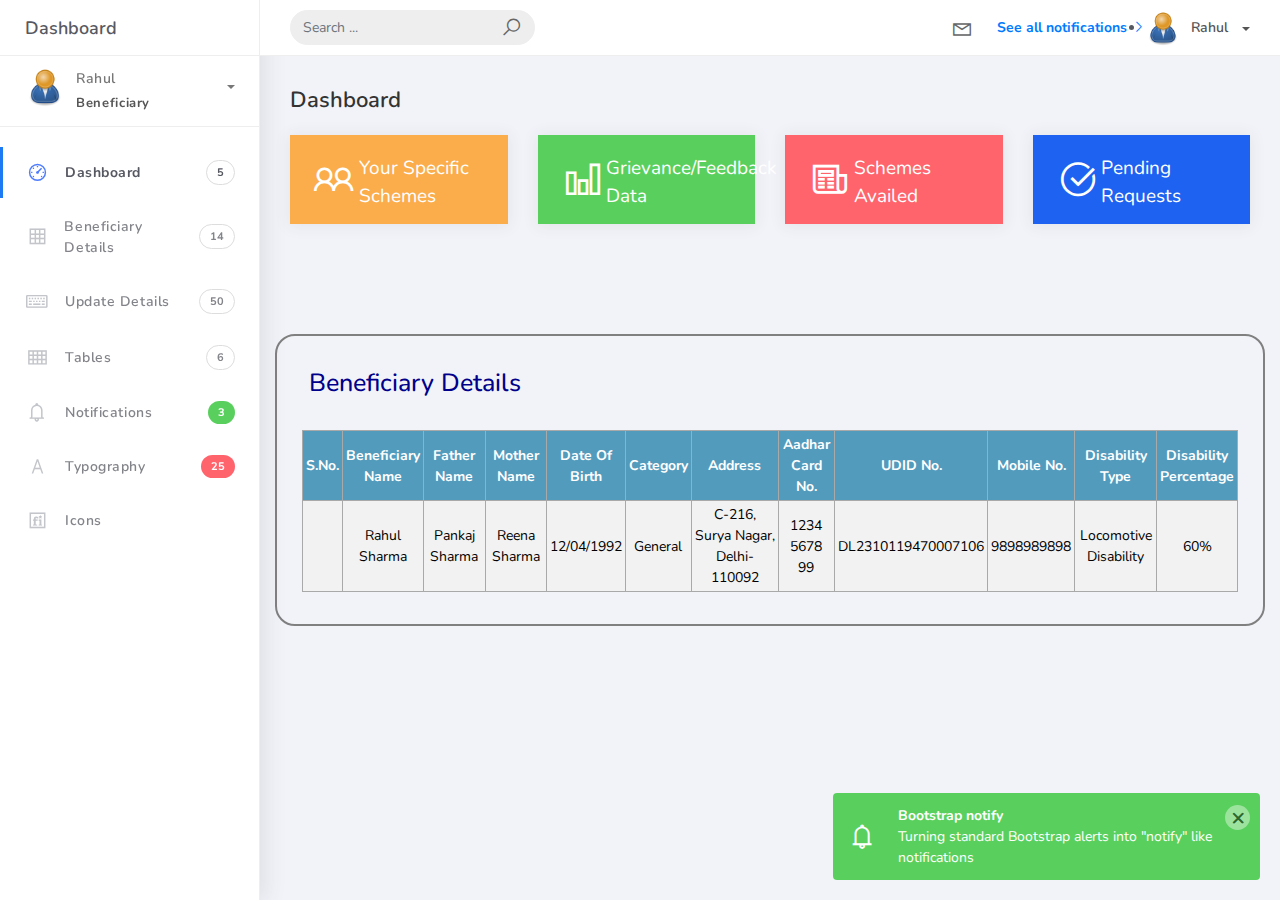
<file: ADIP/index.html>
<!DOCTYPE html>
<html>

<head>
	<meta http-equiv="X-UA-Compatible" content="IE=edge,chrome=1" />
	<title>Ready Bootstrap Dashboard</title>
	<meta content='width=device-width, initial-scale=1.0, maximum-scale=1.0, user-scalable=0, shrink-to-fit=no'
		name='viewport' />
	<link rel="stylesheet" href="../assets/css/bootstrap.min.css">
	<link rel="stylesheet"
		href="https://fonts.googleapis.com/css?family=Nunito:200,200i,300,300i,400,400i,600,600i,700,700i,800,800i,900,900i">
	<link rel="stylesheet" href="../assets/css/ready.css">
	<style>
		table.GeneratedTable {
			width: 100%;
			background-color: #ffffff;
			border-collapse: collapse;
			border-width: 1px;
			border-color: darkgray;
			color: #000000;
		}

		table.GeneratedTable th {
			text-align: center;
			color: white;
			border-width: 1px;
			border-color: darkgray;
			border-style: solid;
			padding: 3px;
		}

		table.GeneratedTable td {
			text-align: center;
			border-width: 1px;
			border-color: darkgray;
			border-style: solid;
			padding: 3px;
		}

		table.GeneratedTable thead {
			text-align: center;
			background-color: #408080;
		}
	</style>
	<link rel="stylesheet" href="../assets/css/demo.css">
	<script type="text/javascript" src="../ADIP/js/dashboard/artyom.windows.min.js"></script>
	<script type="text/javascript" src="../assets/js/voice_nav.js"></script>
	<link rel="stylesheet" href="https://cdnjs.cloudflare.com/ajax/libs/font-awesome/4.7.0/css/font-awesome.min.css">
</head>

<body onload="startContinuousArtyom()">

	<div class="wrapper">
		<div class="main-header">
			<div class="logo-header">
				<a href="index.html" class="logo">
					Dashboard
				</a>
				<button class="navbar-toggler sidenav-toggler ml-auto" type="button" data-toggle="collapse"
					data-target="collapse" aria-controls="sidebar" aria-expanded="false" aria-label="Toggle navigation">
					<span class="navbar-toggler-icon"></span>
				</button>
				<button class="topbar-toggler more"><i class="la la-ellipsis-v"></i></button>
			</div>
			<nav class="navbar navbar-header navbar-expand-lg">
				<div class="container-fluid">

					<form class="navbar-left navbar-form nav-search mr-md-3" action="">
						<div class="input-group">
							<input type="text" placeholder="Search ..." class="form-control">
							<div class="input-group-append">
								<span class="input-group-text">
									<i class="la la-search search-icon"></i>
								</span>
							</div>
						</div>
					</form>
					<ul class="navbar-nav topbar-nav ml-md-auto align-items-center">
						<li class="nav-item dropdown hidden-caret">
							<a class="nav-link dropdown-toggle" href="#" id="navbarDropdown" role="button"
								data-toggle="dropdown" aria-haspopup="true" aria-expanded="false">
								<i class="la la-envelope"></i>
							</a>
							<div class="dropdown-menu" aria-labelledby="navbarDropdown">
								<a class="dropdown-item" href="#">Action</a>
								<a class="dropdown-item" href="#">Another action</a>
								<div class="dropdown-divider"></div>
								<a class="dropdown-item" href="#">Something else here</a>
							</div>
						</li>
						<!-- <li class="nav-item dropdown hidden-caret">
							<a class="nav-link dropdown-toggle" href="#" id="navbarDropdown" role="button" data-toggle="dropdown" aria-haspopup="true" aria-expanded="false">
								<i class="la la-bell"></i>
								<span class="notification">3</span>
							</a>
							<ul class="dropdown-menu notif-box" aria-labelledby="navbarDropdown">
								<li>
									<div class="dropdown-title">You have 4 new notification</div>
								</li>
								<li>
									<div class="notif-center">
										<a href="#">
											<div class="notif-icon notif-primary"> <i class="la la-user-plus"></i> </div>
											<div class="notif-content">
												<span class="block">
													New user registered
												</span>
												<span class="time">5 minutes ago</span> 
											</div>
										</a>
										<a href="#">
											<div class="notif-icon notif-success"> <i class="la la-comment"></i> </div>
											<div class="notif-content">
												<span class="block">
													Rahmad commented on Admin
												</span>
												<span class="time">12 minutes ago</span> 
											</div>
										</a>
										<a href="#">
											<div class="notif-img"> 
												<img src="../assets/img/profile2.jpg" alt="Img Profile">
											</div>
											<div class="notif-content">
												<span class="block">
													Reza send messages to you
												</span>
												<span class="time">12 minutes ago</span> 
											</div>
										</a>
										<a href="#">
											<div class="notif-icon notif-danger"> <i class="la la-heart"></i> </div>
											<div class="notif-content">
												<span class="block">
													Farrah liked Admin
												</span>
												<span class="time">17 minutes ago</span> 
											</div>
										</a>
									</div> -->
						</li>
						<li>
							<a class="see-all" href="javascript:void(0);"> <strong>See all notifications</strong> <i
									class="la la-angle-right"></i> </a>
						</li>
					</ul>
					</li>
					<li class="nav-item dropdown">
						<a class="dropdown-toggle profile-pic" data-toggle="dropdown" href="#" aria-expanded="false">
							<img src="../assets/img/profile.png" alt="user-img" width="36"
								class="img-circle"><span>Rahul</span></span> </a>
						<ul class="dropdown-menu dropdown-user">
							<li>
								<div class="user-box">
									<div class="u-img"><img src="../assets/img/profile.png" alt="user"></div>
									<div class="u-text">
										<h4>Rahul</h4>
										<p class="text-muted">hello@themekita.com</p><a href="profile.html"
											class="btn btn-rounded btn-danger btn-sm">View Profile</a>
									</div>
								</div>
							</li>
							<div class="dropdown-divider"></div>
							<a class="dropdown-item" href="#"><i class="ti-user"></i> My Profile</a>
							<a class="dropdown-item" href="#"></i> My Balance</a>
							<a class="dropdown-item" href="#"><i class="ti-email"></i> Inbox</a>
							<div class="dropdown-divider"></div>
							<a class="dropdown-item" href="#"><i class="ti-settings"></i> Account Setting</a>
							<div class="dropdown-divider"></div>
							<a class="dropdown-item" href="#"><i class="fa fa-power-off"></i> Logout</a>
						</ul>
						<!-- /.dropdown-user -->
					</li>
					</ul>
				</div>
			</nav>
		</div>
		<div class="sidebar">
			<div class="scrollbar-inner sidebar-wrapper">
				<div class="user">
					<div class="photo">
						<img src="../assets/img/profile.png">
					</div>
					<div class="info">
						<a class="" data-toggle="collapse" href="#collapseExample" aria-expanded="true">
							<span>
								Rahul
								<span class="user-level">Beneficiary</span>
								<span class="caret"></span>
							</span>
						</a>
						<div class="clearfix"></div>

						<div class="collapse in" id="collapseExample" aria-expanded="true" style="">
							<ul class="nav">
								<li>
									<a href="#profile">
										<span class="link-collapse">My Profile</span>
									</a>
								</li>
								<li>
									<a href="#edit">
										<span class="link-collapse">Edit Profile</span>
									</a>
								</li>
								<li>
									<a href="#settings">
										<span class="link-collapse">Settings</span>
									</a>
								</li>
							</ul>
						</div>
					</div>
				</div>
				<ul class="nav">
					<li class="nav-item active">
						<a href="index.html">
							<i class="la la-dashboard"></i>
							<p>Dashboard</p>
							<span class="badge badge-count">5</span>
						</a>
					</li>
					<li class="nav-item">
						<a href="components.html">
							<i class="la la-table"></i>
							<p>Beneficiary Details</p>
							<span class="badge badge-count">14</span>
						</a>
					</li>
					<li class="nav-item">
						<a href="forms.html">
							<i class="la la-keyboard-o"></i>
							<p>Update Details</p>
							<span class="badge badge-count">50</span>
						</a>
					</li>
					<li class="nav-item">
						<a href="tables.html">
							<i class="la la-th"></i>
							<p>Tables</p>
							<span class="badge badge-count">6</span>
						</a>
					</li>
					<li class="nav-item">
						<a href="notifications.html">
							<i class="la la-bell"></i>
							<p>Notifications</p>
							<span class="badge badge-success">3</span>
						</a>
					</li>
					<li class="nav-item">
						<a href="typography.html">
							<i class="la la-font"></i>
							<p>Typography</p>
							<span class="badge badge-danger">25</span>
						</a>
					</li>
					<li class="nav-item">
						<a href="icons.html">
							<i class="la la-fonticons"></i>
							<p>Icons</p>
						</a>
					</li>

				</ul>
			</div>
		</div>
		<div class="main-panel">
			<div class="content">
				<div class="container-fluid">
					<h4 class="page-title">Dashboard</h4>
					<div class="row">
						<div class="col-md-3">
							<div class="card card-stats card-warning">
								<div class="card-body " onclick="window.location.href='./getnational_institutes.html'"
									style="cursor:pointer;">
									<div class="row">
										<div class="col-5">
											<div class="icon-big text-center">
												<i class="la la-users"></i>
											</div>
										</div>
										<div class="col-7 d-flex align-items-center">
											<div class="numbers">
												<p class="card-category" style="font-size:19px;margin-left:-2.3rem;">
													Your Specific Schemes</p>
												<h4 class="card-title"></h4>
											</div>
										</div>
									</div>
								</div>
							</div>
						</div>
						<div class="col-md-3">
							<div class="card card-stats card-success">
								<div class="card-body " onclick="window.location.href='./get_feedback_form.html'"
									style="cursor:pointer;">
									<div class="row">
										<div class="col-5">
											<div class="icon-big text-center">
												<i class="la la-bar-chart"></i>
											</div>
										</div>
										<div class="col-7 d-flex align-items-center">
											<div class="numbers">
												<p class="card-category" style="font-size:19px;margin-left:-2.3rem;">
													Grievance/Feedback Data</p>
												<h4 class="card-title"></h4>
											</div>
										</div>
									</div>
								</div>
							</div>
						</div>
						<div class="col-md-3">
							<div class="card card-stats card-danger">
								<div class="card-body" style="cursor:pointer;">
									<div class="row">
										<div class="col-5">
											<div class="icon-big text-center">
												<i class="la la-newspaper-o"></i>
											</div>
										</div>
										<div class="col-7 d-flex align-items-center">
											<div class="numbers">
												<p class="card-category" style="font-size:19px;margin-left:-2.3rem;">
													Schemes Availed</p>
												<h4 class="card-title"></h4>
											</div>
										</div>
									</div>
								</div>
							</div>
						</div>
						<div class="col-md-3">
							<div class="card card-stats card-primary">
								<div class="card-body " style="cursor:pointer;">
									<div class="row">
										<div class="col-5">
											<div class="icon-big text-center">
												<i class="la la-check-circle"></i>
											</div>
										</div>
										<div class="col-7 d-flex align-items-center">
											<div class="numbers">
												<p class="card-category" style="font-size:19px;margin-left:-2.3rem;">
													Pending Requests</p>
												<h4 class="card-title"></h4>
											</div>
										</div>
									</div>
								</div>
							</div>
						</div>
						<form>
							<fieldset style="border:2px solid gray; border-radius: 20px; margin-top:5rem;">
								<h5 style="margin: 2rem 0 0 2rem; color:darkblue !important"> Beneficiary Details </h5>

								<table class="GeneratedTable"
									style="width: 95%; margin: auto; margin-bottom: 2rem;  margin-top:2rem;">
									<thead style="background-color: #539BBD !important;">
										<tr>
											<th style="width: 1%">S.No.</th>
											<th style="width: 9%">Beneficiary Name</th>
											<th style="width: 9%">Father Name</th>
											<th style="width: 9%">Mother Name</th>
											<th style="width: 6%">Date Of Birth</th>
											<th style="width: 4%">Category</th>
											<th style="width: 20%">Address</th>
											<th style="width: 7%">Aadhar Card No.</th>
											<th style="width: 10%">UDID No.</th>
											<th style="width: 7%">Mobile No.</th>
											<th style="width: 10%">Disability Type</th>
											<th style="width: 4%">Disability Percentage</th>
										</tr>
									</thead>
									<tbody>
										<tr style="background-color: #F2F2F2;">
											<td><input type="radio" /></td>
											<td>Rahul Sharma</td>
											<td>Pankaj Sharma</td>
											<td>Reena Sharma</td>
											<td>12/04/1992</td>
											<td>General</td>
											<td>C-216, Surya Nagar, Delhi-110092</td>
											<td>1234 5678 99</td>
											<td>DL2310119470007106</td>
											<td>9898989898</td>
											<td>Locomotive Disability</td>
											<td>60%</td>
										</tr>

									</tbody>
								</table>
							</fieldset>

						</form>
					</div>
						<div class="mic">
							<button class="btn" id="microphone" onclick="chooseMicState()" >
								<div class="pulse-ring"></div>
								<i class="fa fa-microphone" aria-hidden="true"></i>
							</button>
						</div>
				</div>
			</div>
		</div>
	</div>
</body>
<script src="../assets/js/core/jquery.3.2.1.min.js"></script>
<script src="../assets/js/plugin/jquery-ui-1.12.1.custom/jquery-ui.min.js"></script>
<script src="../assets/js/core/popper.min.js"></script>
<script src="../assets/js/core/bootstrap.min.js"></script>
<script src="../assets/js/plugin/chartist/chartist.min.js"></script>
<script src="../assets/js/plugin/chartist/plugin/chartist-plugin-tooltip.min.js"></script>
<script src="../assets/js/plugin/bootstrap-notify/bootstrap-notify.min.js"></script>
<script src="../assets/js/plugin/bootstrap-toggle/bootstrap-toggle.min.js"></script>
<script src="../assets/js/plugin/jquery-mapael/jquery.mapael.min.js"></script>
<script src="../assets/js/plugin/jquery-mapael/maps/world_countries.min.js"></script>
<script src="../assets/js/plugin/chart-circle/circles.min.js"></script>
<script src="../assets/js/plugin/jquery-scrollbar/jquery.scrollbar.min.js"></script>
<script src="../assets/js/ready.min.js"></script>
<script src="../assets/js/demo.js"></script>

</html>
</file>
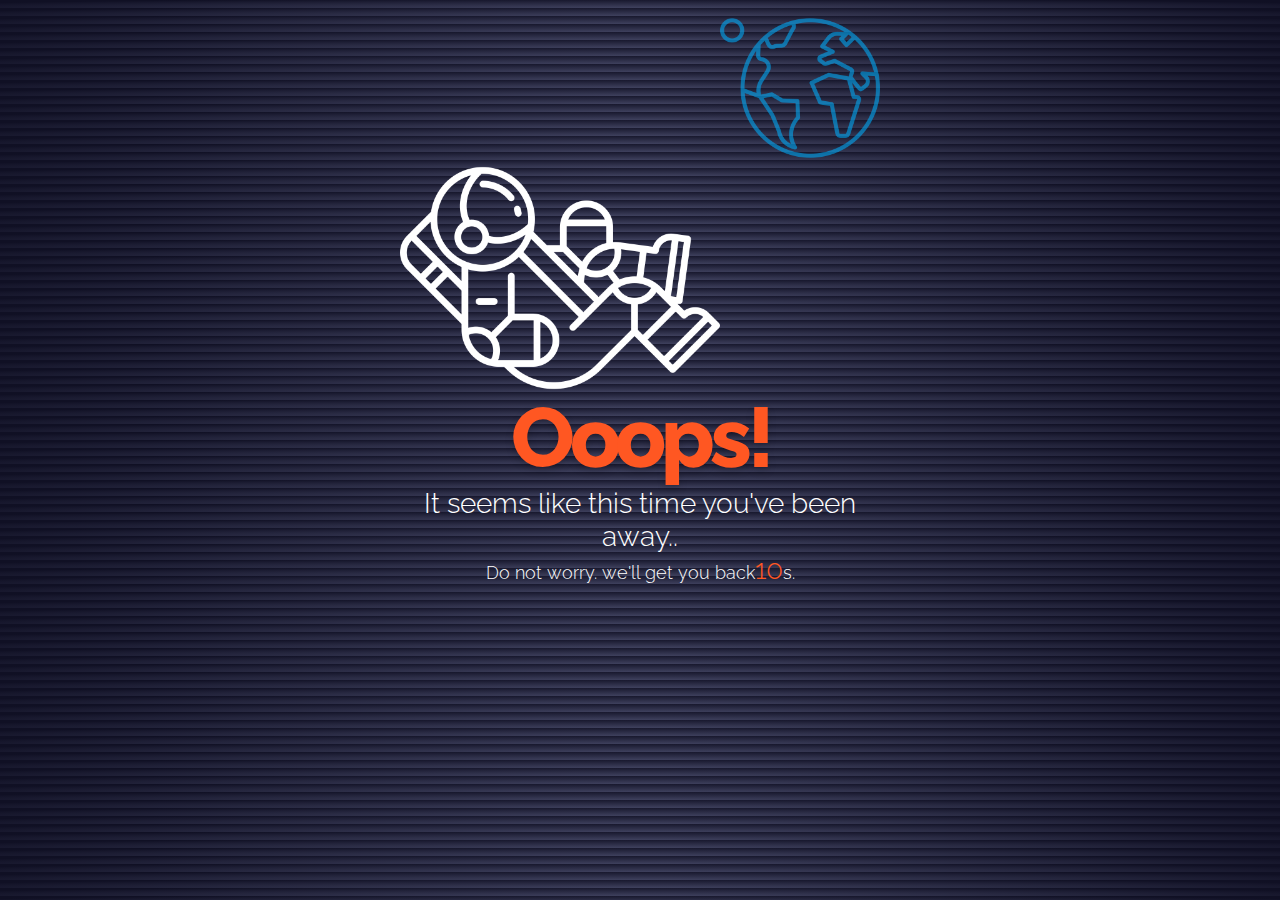
<file: ADIP/download/IVEDAExporterPackingDtl-2.html>
<!DOCTYPE html PUBLIC "-//W3C//DTD HTML 4.01 Transitional//EN" "http://www.w3.org/TR/html4/loose.dtd">
<html>
<head>
<meta http-equiv="Content-Type" content="text/html; charset=ISO-8859-1">
<title>ADIP</title>
<style type="text/css">
@import 'https://fonts.googleapis.com/css?family=Raleway';

/*--------------------
General Style
---------------------*/
*,
*::before,
*::after {
  box-sizing: border-box;
}

body,
html {
  font-family: 'Raleway', sans-serif;
  font-weight: 400;
  -webkit-font-smoothing: antialiased;
	-moz-osx-font-smoothing: grayscale;
}

body {
  background: #101024;
  background-image: radial-gradient(center bottom, ellipse cover, #3f415e 0%, #101024 85%, #101024 100%);
  background-image: -o-radial-gradient(center bottom, ellipse cover, #3f415e 0%, #101024 85%, #101024 100%);
  background-image: -ms-radial-gradient(center bottom, ellipse cover, #3f415e 0%, #101024 85%, #101024 100%);
  background-image: -moz-radial-gradient(center bottom, ellipse cover, #3f415e 0%, #101024 85%, #101024 100%);
  background-image: -webkit-radial-gradient(center bottom, ellipse cover, #3f415e 0%, #101024 85%, #101024 100%);
}

/*--------------------
404 Page
---------------------*/

.content {
  width: 480px;
  position: absolute;
  left: 50%;
  
  -webkit-transform: translate(-50%, 0%);
          transform: translate(-50%, 0%);
}

.text {
  position: relative;
  top: -100px;
    			
  -webkit-transition: all 0.3s ease-in-out;
     -moz-transition: all 0.3s ease-in-out;
      -ms-transition: all 0.3s ease-in-out;
       -o-transition: all 0.3s ease-in-out;
          transition: all 0.3s ease-in-out;

  -webkit-animation: fadeInUp 0.6s linear;
     -moz-animation: fadeInUp 0.6s linear;
  		 -o-animation: fadeInUp 0.6s linear;
          animation: fadeInUp 0.6s linear;
}
    		
.text h1, .text h2, .text h3 {
  margin: 0px;
  padding: 0px;
  text-align: center;
}

.text h1 {
 font-weight: 800;
 font-size: 84px;
 letter-spacing: -0.0625em;
 text-shadow: 0px 4px 8px rgba(0,0,0,0.15);
 color: #FF5722;
}

.text h2 {
 font-weight: 300;
 font-size: 28px;
 color: #fff;
}

.text h3 {
 font-weight: 300;
 font-size: 18px;
 color: #fff;
}

.text h3 span {
 color: #FF5722;
 font-size: 28px;
}
    		
.planet {
 width: 100%;
 height:  160px;
 top: 0px;
 opacity: 0.6;
 float: right;
 position: relative;
 background-image: url('[data-uri]');
 background-repeat: no-repeat;
 background-position: top right;
 background-size: 160px;
 z-index: 0;
            	
 -webkit-transition: all 0.3s ease-in-out;
    -moz-transition: all 0.3s ease-in-out;
     -ms-transition: all 0.3s ease-in-out;
      -o-transition: all 0.3s ease-in-out;
         transition: all 0.3s ease-in-out;

 -webkit-animation: fadeIn 0.6s linear;
    -moz-animation: fadeIn 0.6s linear;
  		-o-animation: fadeIn 0.6s linear;
         animation: fadeIn 0.6s linear;
}

.astronauta {
 width: 320px;
 height: 320px;
 float: left;
 position: relative;
 top: -50px;
 background-image: url('[data-uri]');
 background-repeat: no-repeat;
 background-position: center;
 background-size: 100%;
 z-index: 1;
            	
 -webkit-transition: all 0.3s ease-in-out;
    -moz-transition: all 0.3s ease-in-out;
     -ms-transition: all 0.3s ease-in-out;
      -o-transition: all 0.3s ease-in-out;
         transition: all 0.3s ease-in-out;

 -webkit-animation: anima_astronauta 16s infinite;
    -moz-animation: anima_astronauta 16s infinite;
      -o-animation: anima_astronauta 16s infinite;
    		animation: anima_astronauta 16s infinite;
}

@keyframes anima_astronauta {
 0%  { top: -100px; }
 10% { top: -120px; }
 20% { top: -100px; transform: rotate(0deg);background-size: 100%;}
 30% { top: -120px; transform: rotate(360deg); background-size: 80%;}
 40% { top: -100px; background-size: 100%;}
 60% { top: -160px; }
 80% { top: -100px; }
 100% { top: -100px; }
}

/*--------------------
Credits & Other
---------------------*/

.icon-credits {
  width: 100%;
  position: absolute;
  bottom: 4px;
  font-family: Helvetica, sans-serif;
  font-size: 12px;
  color: rgba(255,255,255,0.08);
  text-align: center;
  z-index: -1;
}

.icon-credits a {
  text-decoration: none;
  color: rgba(255,255,255,0.16);
}
</style>
</head>
<body>

 <section class='content'>
		  <div class='planet'></div>
  	<div class='astronauta'></div>
  	<div class='text'>
    			<h1>Ooops!</h1>
    		<h2>It seems like this time you've been away..</h2>
    		<h3>Do not worry. we'll get you back<span id='countdown'>10</span>s.</h3>
  </div>
</section>


<script type="text/javascript">
(function () {
	 var timeLeft = 10, cinterval;
	 var timeDec = function (){
	  timeLeft--;
	  document.querySelector('#countdown').innerHTML = timeLeft;
	  
	  if(timeLeft === 0){ 
	   clearInterval(cinterval);
	   location.href = '/ADIP/login'; // index page here
	  }
	 };

	 cinterval = setInterval(timeDec, 1000);
	})();
</script>

</body>
</html>
</file>
<file: assets/css/demo.css>
.update-pro {
  margin: 15px 25px;
}

.mic {
  position: fixed;
  height: 50px;
  width: 50px;
  right: 30px;
  bottom: 30px;
  text-align: center;
  border-radius: 100%;
  cursor: pointer;
  display: flex;
  align-items: center;
  justify-content: center;
  transition: all 0.3s ease;
  opacity: 1;
  pointer-events: auto;
  padding: 0;
  margin: 3px;
}

.btn {
  border-radius: 100%;
  width: 50px;
  height: 50px;
  font-size: 3em;
  color: #fff;
  padding: 0;
  margin: 0;
  background: red;
  position: relative;
  z-index: 999;
  display: inline-block;
  line-height: 50px;
  text-align: center;
  white-space: nowrap;
  vertical-align: middle;
  -ms-touch-action: manipulation;
  touch-action: manipulation;
  cursor: pointer;
  -webkit-user-select: none;
  -moz-user-select: none;
  -ms-user-select: none;
  user-select: none;
  background-image: none;
}

.pulse-ring {
  content: "";
  width: 50px;
  height: 50px;
  background: #f8202075;
  border: 5px solid #dd3030;
  border-radius: 50%;
  position: absolute;
  top: -1px;
  left: -1px;
  animation: pulsate infinite 1.5s;
}

@-webkit-keyframes pulsate {
  0% {
    -webkit-transform: scale(1, 1);
    opacity: 1;
  }
  100% {
    -webkit-transform: scale(1.3, 1.3);
    opacity: 0;
  }
}

.update-pro button {
  padding: 13px 25px;
  background: #4d7cfe;
  color: #fff;
  border-radius: 3px;
  justify-content: center;
  width: 100%;
  border: 0;
  cursor: pointer;
}

.update-pro button:hover {
  background: #4d7cfe !important;
  color: #fff;
  transform: translateY(-2px);
  transition: all 0.2s linear;
}

.update-pro:hover button:before {
  display: none;
}

.update-pro button p,
.update-pro button i {
  color: #fff !important;
  margin-bottom: 0px;
}

.update-pro button i {
  margin-right: 5px !important;
  font-size: 23px;
  color: #c3c5ca;
  margin-right: 15px;
  width: 25px;
  text-align: center;
  vertical-align: middle;
  float: left;
}

.demo .btn,
.demo .progress {
  margin-bottom: 15px !important;
}

.demo .form-check-label,
.demo .form-radio-label {
  margin-right: 15px;
}

.demo #slider {
  margin-bottom: 15px;
}

.table-typo tbody > tr > td {
  border-color: #fafafa;
}

.table-typo tbody > tr > td:first-child {
  min-width: 200px;
  vertical-align: bottom;
}

.table-typo tbody > tr > td:first-child p {
  font-size: 14px;
  color: #333;
}

.demo-icon {
  display: flex;
  flex-direction: row;
  align-items: center;
  margin-bottom: 20px;
  padding: 10px;
  transition: all 0.2s;
}

.demo-icon:hover {
  background-color: #f4f5f8;
  border-radius: 3px;
}

.demo-icon .icon-preview {
  font-size: 1.8rem;
  margin-right: 10px;
  line-height: 1;
  color: #333439;
}

.demo-icon .icon-class {
  font-weight: 300;
  font-size: 13px;
  color: #777;
}

.from-show-notify .form-control {
  margin-bottom: 15px;
}

.from-show-notify label {
  padding-top: 0.65rem;
}

@media screen and (max-width: 550px) {
  .table-typo tr td {
    display: flex;
    align-items: center;
    word-break: break-word;
  }

  .table-typo tr td:first-child p {
    margin-bottom: 0px;
  }
}
</file>
